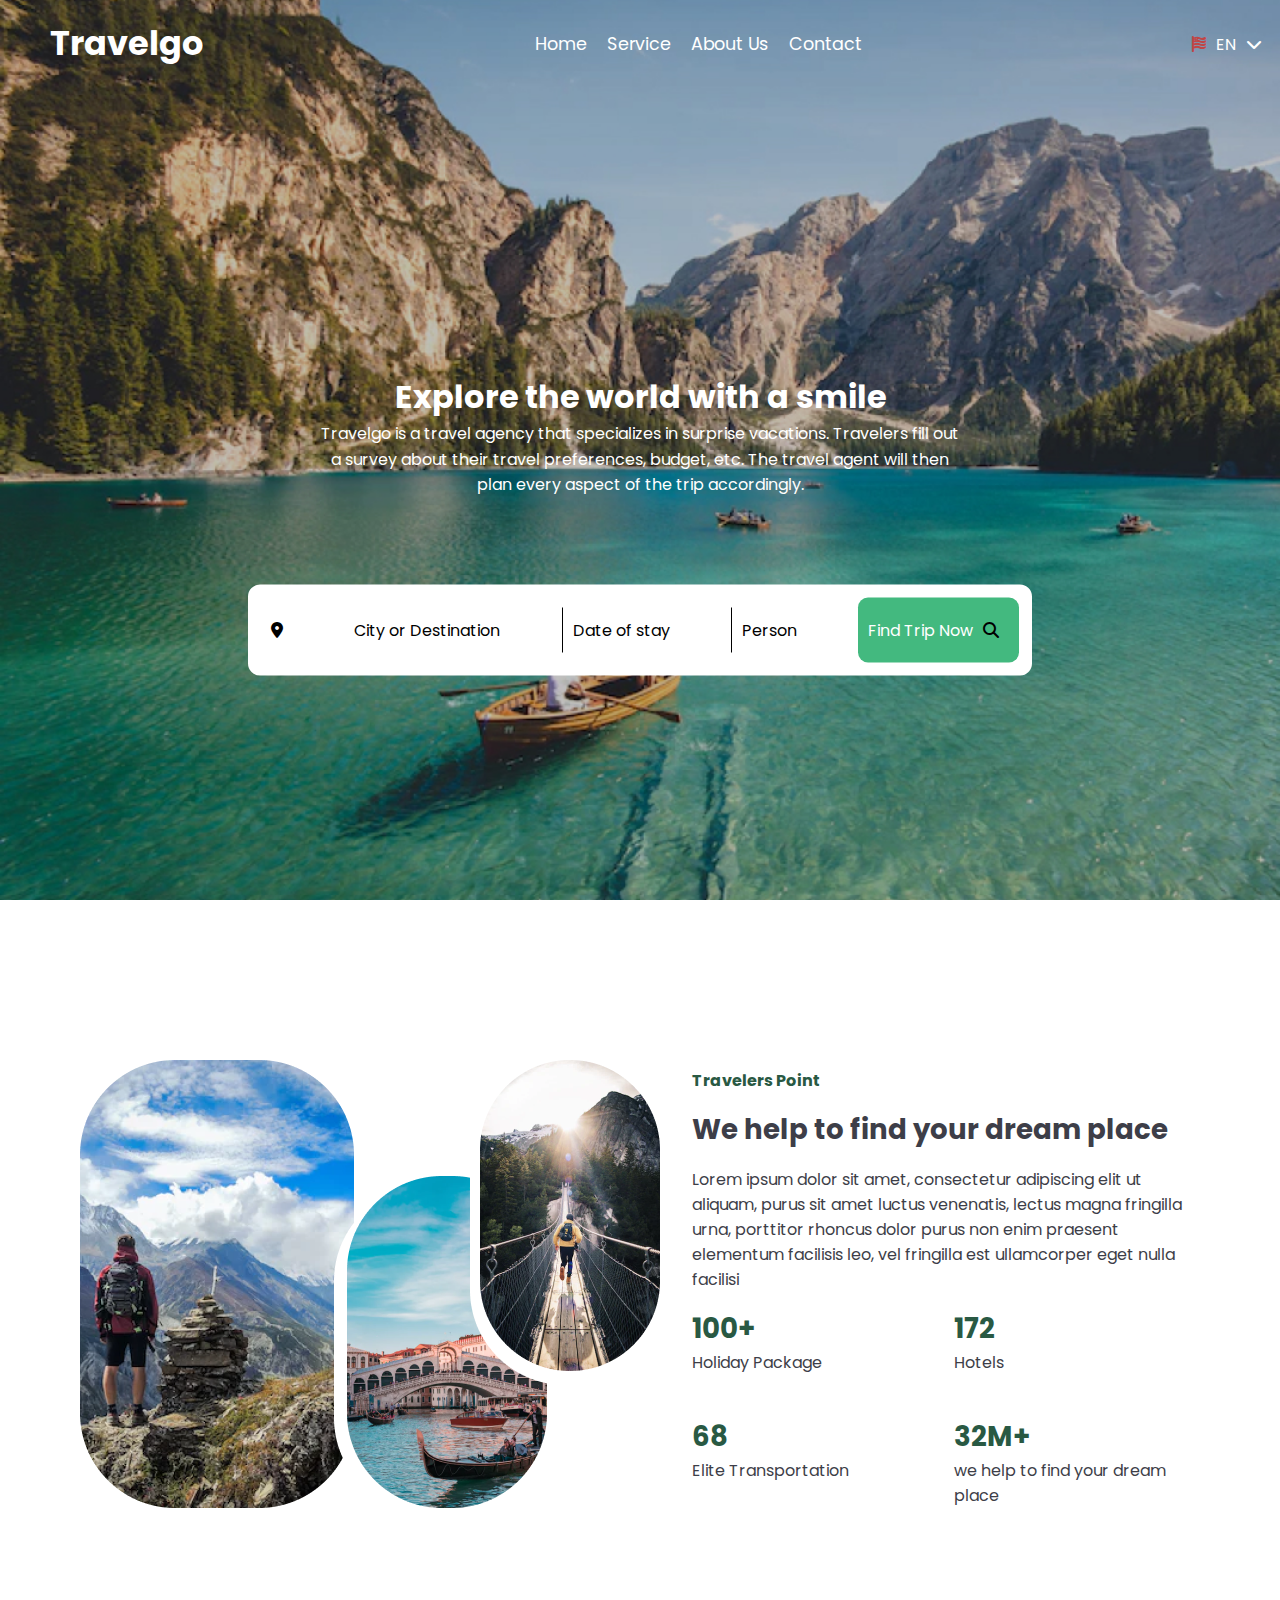
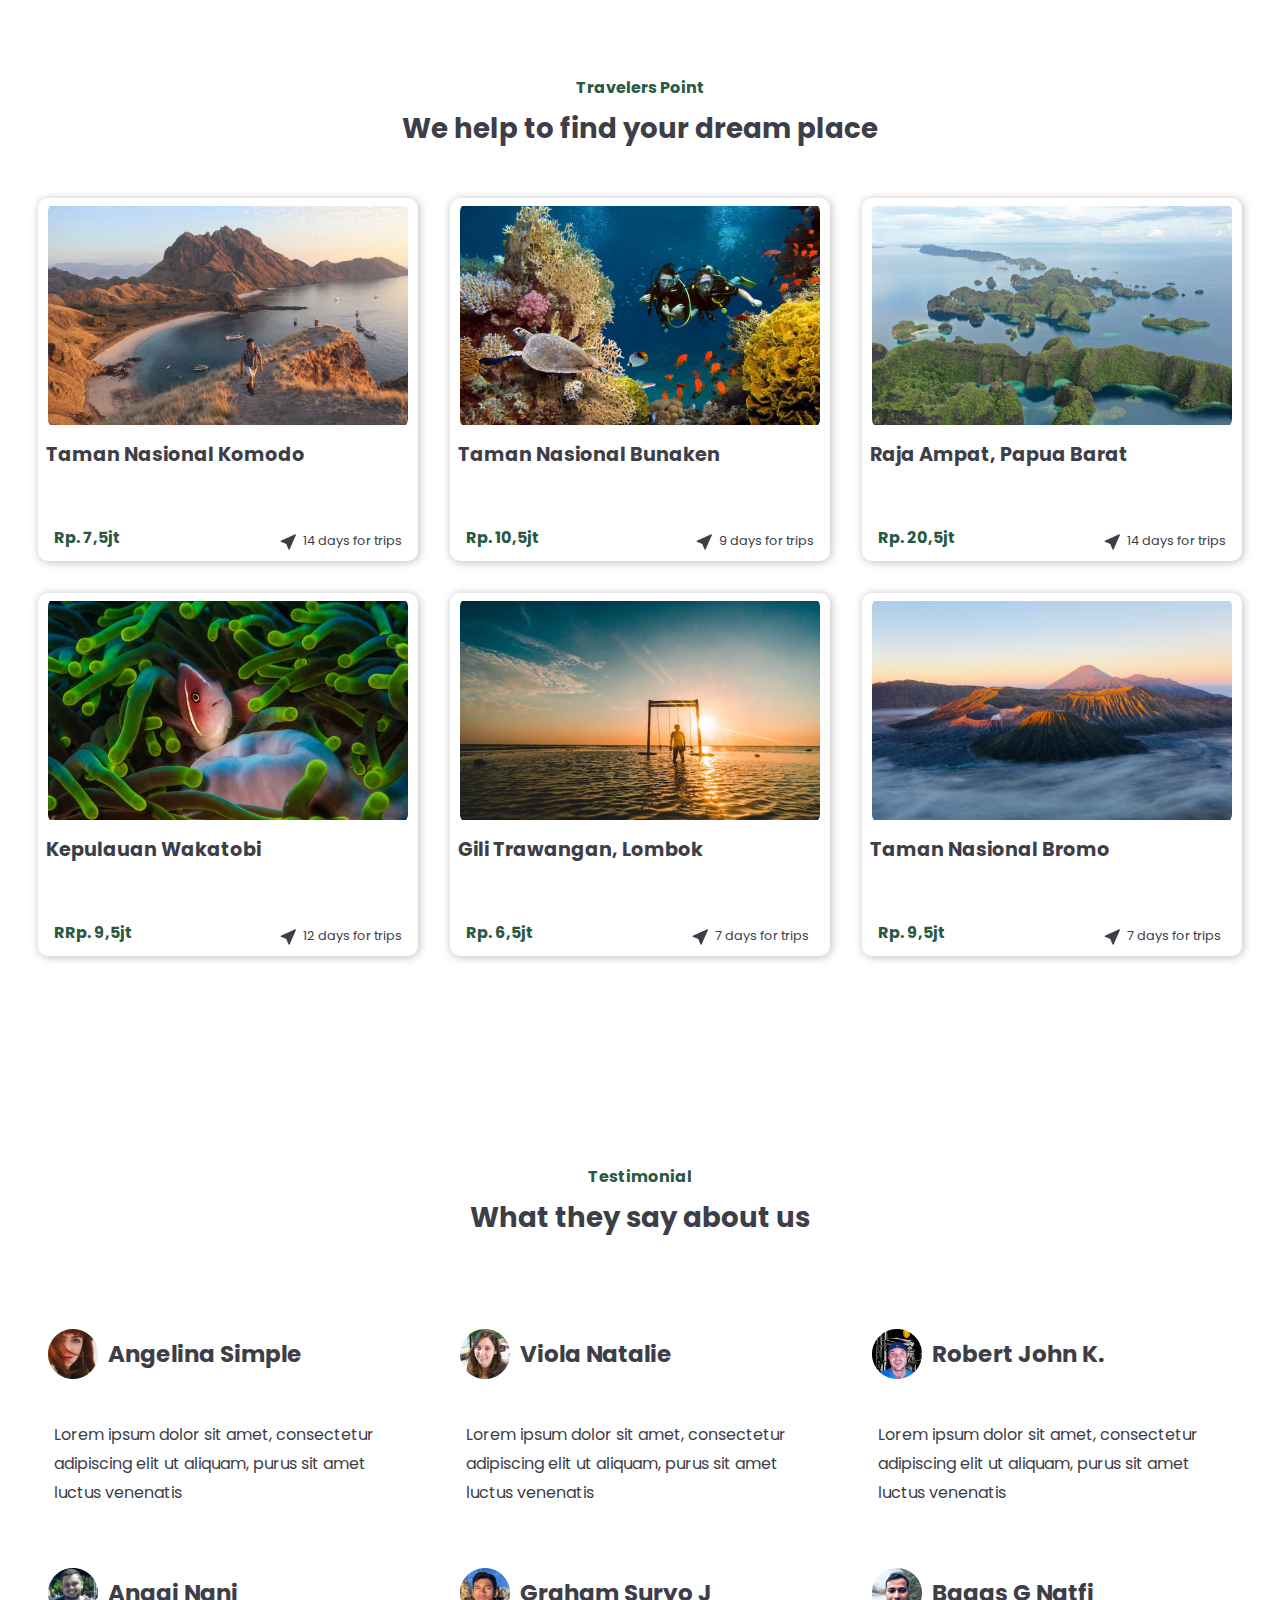
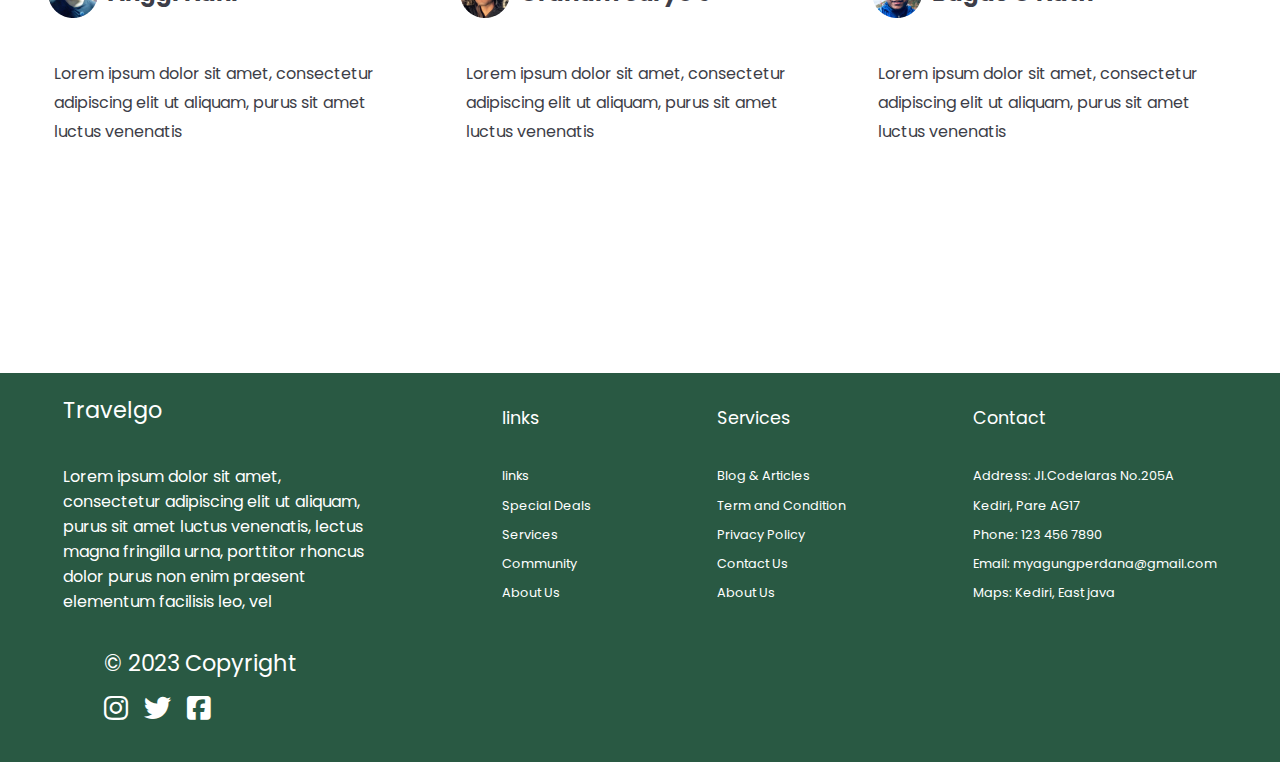
<file: index.html>
<!DOCTYPE html>
<html lang="en">
  <head>
    <meta charset="UTF-8" />
    <meta http-equiv="X-UA-Compatible" content="IE=edge" />
    <meta name="viewport" content="width=device-width, initial-scale=1.0" />
    <!-- Option 1: Include in HTML -->
    <link
      rel="stylesheet"
      href="https://cdn.jsdelivr.net/npm/bootstrap-icons@1.3.0/font/bootstrap-icons.css"
    />
    <link
      rel="stylesheet"
      href="https://cdnjs.cloudflare.com/ajax/libs/font-awesome/6.4.0/css/all.min.css"
    />
    <link
      rel="stylesheet"
      href="https://cdnjs.cloudflare.com/ajax/libs/animate.css/4.1.1/animate.min.css"
    />
    <link rel="stylesheet" href="style.css" />
    <title>main-page</title>
  </head>
  <body>
    <!-- Start Header  -->
    <header>
      <nav class="navbar">
        <a href="#" class="logo">Travelgo</a>
        <div class="nav-links">
          <i class="fa-solid fa-bars toggle-menu"></i>
          <ul>
            <li><a href="./index.html" class="active">Home</a></li>
            <li><a href="./services/service.html">Service</a></li>
            <li><a href="./aboutUs/about.html">About Us</a></li>
            <li><a href="./contactus/contactUs.html">Contact</a></li>
          </ul>
        </div>
        <div class="lang">
          <ul>
            <li style="color: rgb(193, 69, 69)">
              <i class="fa-solid fa-flag-usa"></i>
            </li>
            <li><p>EN</p></li>
            <li><i class="fa-sharp fa-solid fa-chevron-down"></i></li>
          </ul>
        </div>
      </nav>
    </header>
    <!-- End Header  -->

    <!-- hero section -->
    <div class="landing">
      <div class="Hero-content">
        <h1>Explore the world with a smile</h1>
        <p>
         Travelgo is a travel agency that specializes in surprise vacations. Travelers fill out a survey about their travel preferences, budget, etc. The travel agent will then plan every aspect of the trip accordingly.
         
        </p>
      </div>
      <div class="nav-search">
        <div><i class="fa-sharp fa-solid fa-location-dot"></i></div>
        <div>City or Destination</div>

        <div class="one">Date of stay</div>

        <div class="one">Person</div>
        <div class="btn">
          <a href="#">Find Trip Now</a>
          <div><i class="fa-solid fa-magnifying-glass"></i></div>
        </div>
      </div>
    </div>
    <!-- hero section -->
    <!--Travelers section -->
    <section class="Travelers-container">
      <div class="Travelers-img-wrapper">
        <img src="./assets/Group 34.png" alt="" />
      </div>
      <div class="Travelers-content-wrapper">
        <div class="Travelers-text-wrapper">
          <h3 class="section-title">Travelers Point</h3>
          <h1 class="section-sub-title">We help to find your dream place</h1>
          <p>
            Lorem ipsum dolor sit amet, consectetur adipiscing elit ut aliquam,
            purus sit amet luctus venenatis, lectus magna fringilla urna,
            porttitor rhoncus dolor purus non enim praesent elementum facilisis
            leo, vel fringilla est ullamcorper eget nulla facilisi
          </p>
        </div>
        <div class="Travelers-numbers-wrapper">
          <div class="Travelers-number">
            <h2 class="Travelers-number">100+</h2>
            <p class="Travelers-number-desc">Holiday Package</p>
          </div>
          <div class="Travelers-number">
            <h2 class="Travelers-number">172</h2>
            <p class="Travelers-number-desc">Hotels</p>
          </div>
          <div class="Travelers-number">
            <h2 class="Travelers-number">68</h2>
            <p class="Travelers-number-desc">Elite Transportation</p>
          </div>
          <div class="Travelers-number">
            <h2 class="Travelers-number">32M+</h2>
            <p class="Travelers-number-desc">
              we help to find your dream place
            </p>
          </div>
        </div>
      </div>
    </section>
    <!--End Travelers section -->

    <!--Discover  section-->

    <section class="discover-container">
      <div class="discover-text-wrapper">
        <h3 class="section-title animate__animated animate__fadeIn">
          Travelers Point
        </h3>
        <h1 class="section-sub-title animate__animated animate__fadeIn">
          We help to find your dream place
        </h1>
      </div>

      <div class="discover-cards-container animate__animated animate__fadeIn">
        <div class="discover-card">
          <img src="./assets/card-img1.png" alt="" />
          <h2 class="dicover-title-card">Taman Nasional Komodo</h2>

          <div class="discover-card-details">
            <h3 class="price">Rp. 7,5jt</h3>
            <div class="icon-days">
              <svg
                xmlns="http://www.w3.org/2000/svg"
                width="18"
                height="18"
                fill="currentColor"
                class="bi bi-cursor-fill"
                viewBox="0 0 16 16"
              >
                <path
                  d="M14.082 2.182a.5.5 0 0 1 .103.557L8.528 15.467a.5.5 0 0 1-.917-.007L5.57 10.694.803 8.652a.5.5 0 0 1-.006-.916l12.728-5.657a.5.5 0 0 1 .556.103z"
                />
              </svg>
              <p>14 days for trips</p>
            </div>
          </div>
        </div>
        <div class="discover-card">
          <img src="./assets/card-img2.png" alt="" />
          <h2 class="dicover-title-card">Taman Nasional Bunaken</h2>

          <div class="discover-card-details">
            <h3 class="price">Rp. 10,5jt</h3>
            <div class="icon-days">
              <svg
                xmlns="http://www.w3.org/2000/svg"
                width="18"
                height="18"
                fill="currentColor"
                class="bi bi-cursor-fill"
                viewBox="0 0 16 16"
              >
                <path
                  d="M14.082 2.182a.5.5 0 0 1 .103.557L8.528 15.467a.5.5 0 0 1-.917-.007L5.57 10.694.803 8.652a.5.5 0 0 1-.006-.916l12.728-5.657a.5.5 0 0 1 .556.103z"
                />
              </svg>
              <p>9 days for trips</p>
            </div>
          </div>
        </div>
        <div class="discover-card">
          <img src="./assets/card-img3.png" alt="" />
          <h2 class="dicover-title-card">Raja Ampat, Papua Barat</h2>

          <div class="discover-card-details">
            <h3 class="price">Rp. 20,5jt</h3>
            <div class="icon-days">
              <svg
                xmlns="http://www.w3.org/2000/svg"
                width="18"
                height="18"
                fill="currentColor"
                class="bi bi-cursor-fill"
                viewBox="0 0 16 16"
              >
                <path
                  d="M14.082 2.182a.5.5 0 0 1 .103.557L8.528 15.467a.5.5 0 0 1-.917-.007L5.57 10.694.803 8.652a.5.5 0 0 1-.006-.916l12.728-5.657a.5.5 0 0 1 .556.103z"
                />
              </svg>
              <p>14 days for trips</p>
            </div>
          </div>
        </div>
        <div class="discover-card">
          <img src="./assets/card-img4.png" alt="" />
          <h2 class="dicover-title-card">Kepulauan Wakatobi</h2>

          <div class="discover-card-details">
            <h3 class="price">RRp. 9,5jt</h3>
            <div class="icon-days">
              <svg
                xmlns="http://www.w3.org/2000/svg"
                width="18"
                height="18"
                fill="currentColor"
                class="bi bi-cursor-fill"
                viewBox="0 0 16 16"
              >
                <path
                  d="M14.082 2.182a.5.5 0 0 1 .103.557L8.528 15.467a.5.5 0 0 1-.917-.007L5.57 10.694.803 8.652a.5.5 0 0 1-.006-.916l12.728-5.657a.5.5 0 0 1 .556.103z"
                />
              </svg>
              <p>12 days for trips</p>
            </div>
          </div>
        </div>
        <div class="discover-card">
          <img src="./assets/card-img5.png" alt="" />
          <h2 class="dicover-title-card">Gili Trawangan, Lombok</h2>

          <div class="discover-card-details">
            <h3 class="price">Rp. 6,5jt</h3>
            <div class="icon-days">
              <svg
                xmlns="http://www.w3.org/2000/svg"
                width="18"
                height="18"
                fill="currentColor"
                class="bi bi-cursor-fill"
                viewBox="0 0 16 16"
              >
                <path
                  d="M14.082 2.182a.5.5 0 0 1 .103.557L8.528 15.467a.5.5 0 0 1-.917-.007L5.57 10.694.803 8.652a.5.5 0 0 1-.006-.916l12.728-5.657a.5.5 0 0 1 .556.103z"
                />
              </svg>
              <p>7 days for trips</p>
              <p></p>
            </div>
          </div>
        </div>
        <div class="discover-card">
          <img src="./assets/card-img6.png" alt="" />
          <h2 class="dicover-title-card">Taman Nasional Bromo</h2>

          <div class="discover-card-details">
            <h3 class="price">Rp. 9,5jt</h3>
            <div class="icon-days">
              <svg
                xmlns="http://www.w3.org/2000/svg"
                width="18"
                height="18"
                fill="currentColor"
                class="bi bi-cursor-fill"
                viewBox="0 0 16 16"
              >
                <path
                  d="M14.082 2.182a.5.5 0 0 1 .103.557L8.528 15.467a.5.5 0 0 1-.917-.007L5.57 10.694.803 8.652a.5.5 0 0 1-.006-.916l12.728-5.657a.5.5 0 0 1 .556.103z"
                />
              </svg>
              <p>7 days for trips</p>
              <p></p>
            </div>
          </div>
        </div>
      </div>
    </section>

    <!--Discover  section-->

    <!--testimonial section-->

    <section class="testimonial-container">
      <div class="testimonial-text-wrapper">
        <h3 class="section-title">Testimonial</h3>
        <h1 class="section-sub-title">What they say about us</h1>
      </div>
      <div class="testimonial-cards-container">
        <div class="testimonial-card">
          <div class="testimonial-img-name">
            <img src="./assets/card2-img1.png" alt="" />
            <h1>Angelina Simple</h1>
          </div>
          <p>
            Lorem ipsum dolor sit amet, consectetur adipiscing elit ut aliquam,
            purus sit amet luctus venenatis
          </p>
        </div>

        <div class="testimonial-card testimonial-card2">
          <div class="testimonial-img-name">
            <img src="./assets/card2-img2.png" alt="" />
            <h1>Viola Natalie</h1>
          </div>
          <p>
            Lorem ipsum dolor sit amet, consectetur adipiscing elit ut aliquam,
            purus sit amet luctus venenatis
          </p>
        </div>

        <div class="testimonial-card">
          <div class="testimonial-img-name">
            <img src="./assets/card2-img3.png" alt="" />
            <h1>Robert John K.</h1>
          </div>
          <p>
            Lorem ipsum dolor sit amet, consectetur adipiscing elit ut aliquam,
            purus sit amet luctus venenatis
          </p>
        </div>
        <div class="testimonial-card">
          <div class="testimonial-img-name">
            <img src="./assets/card2-img4.png" alt="" />
            <h1>Anggi Nani</h1>
          </div>
          <p>
            Lorem ipsum dolor sit amet, consectetur adipiscing elit ut aliquam,
            purus sit amet luctus venenatis
          </p>
        </div>
        <div class="testimonial-card">
          <div class="testimonial-img-name">
            <img src="./assets/card2-img5.png" alt="" />
            <h1>Graham Suryo J</h1>
          </div>
          <p>
            Lorem ipsum dolor sit amet, consectetur adipiscing elit ut aliquam,
            purus sit amet luctus venenatis
          </p>
        </div>
        <div class="testimonial-card">
          <div class="testimonial-img-name">
            <img src="./assets/card2-img6.png" alt="" />
            <h1>Bagas G Natfi</h1>
          </div>
          <p>
            Lorem ipsum dolor sit amet, consectetur adipiscing elit ut aliquam,
            purus sit amet luctus venenatis
          </p>
        </div>
      </div>
    </section>

    <!--testimonial section-->

    <!--start footer-->

    <footer>
      <div class="foot-content">
        <div class="title-content">
          <div><h2 id="footer-logo">Travelgo</h2></div>
          <div>
            <p class="text">
              Lorem ipsum dolor sit amet, consectetur adipiscing elit ut
              aliquam, purus sit amet luctus venenatis, lectus magna fringilla
              urna, porttitor rhoncus dolor purus non enim praesent elementum
              facilisis leo, vel
            </p>
          </div>
        </div>
        <div class="title-content">
          <div><h2>links</h2></div>
          <ul>
            <li>links</li>
            <li>Special Deals</li>
            <li>Services</li>
            <li>Community</li>
            <li>About Us</li>
          </ul>
        </div>
        <div class="title-content">
          <div><h2>Services</h2></div>
          <ul>
            <li>Blog & Articles</li>
            <li>Term and Condition</li>
            <li>Privacy Policy</li>
            <li>Contact Us</li>
            <li>About Us</li>
          </ul>
        </div>
        <div class="title-content">
          <div><h2>Contact</h2></div>
          <ul>
            <li>Address: Jl.Codelaras No.205A</li>
            <li>Kediri, Pare AG17</li>
            <li>Phone: 123 456 7890</li>
            <li>Email: myagungperdana@gmail.com</li>
            <li>Maps: Kediri, East java</li>
          </ul>
        </div>
      </div>
      <div class="end-foot">
        <h2>© 2023 Copyright</h2>
        <div class="social-icons">
          <a href="#"><i class="fa-brands fa-instagram"></i></a>
          <a href="#"><i class="fa-brands fa-twitter"></i></a>
          <a href="#"><i class="fa-brands fa-square-facebook"></i></a>
        </div>
      </div>
    </footer>

    <!--end footer-->
  </body>
</html>
</file>
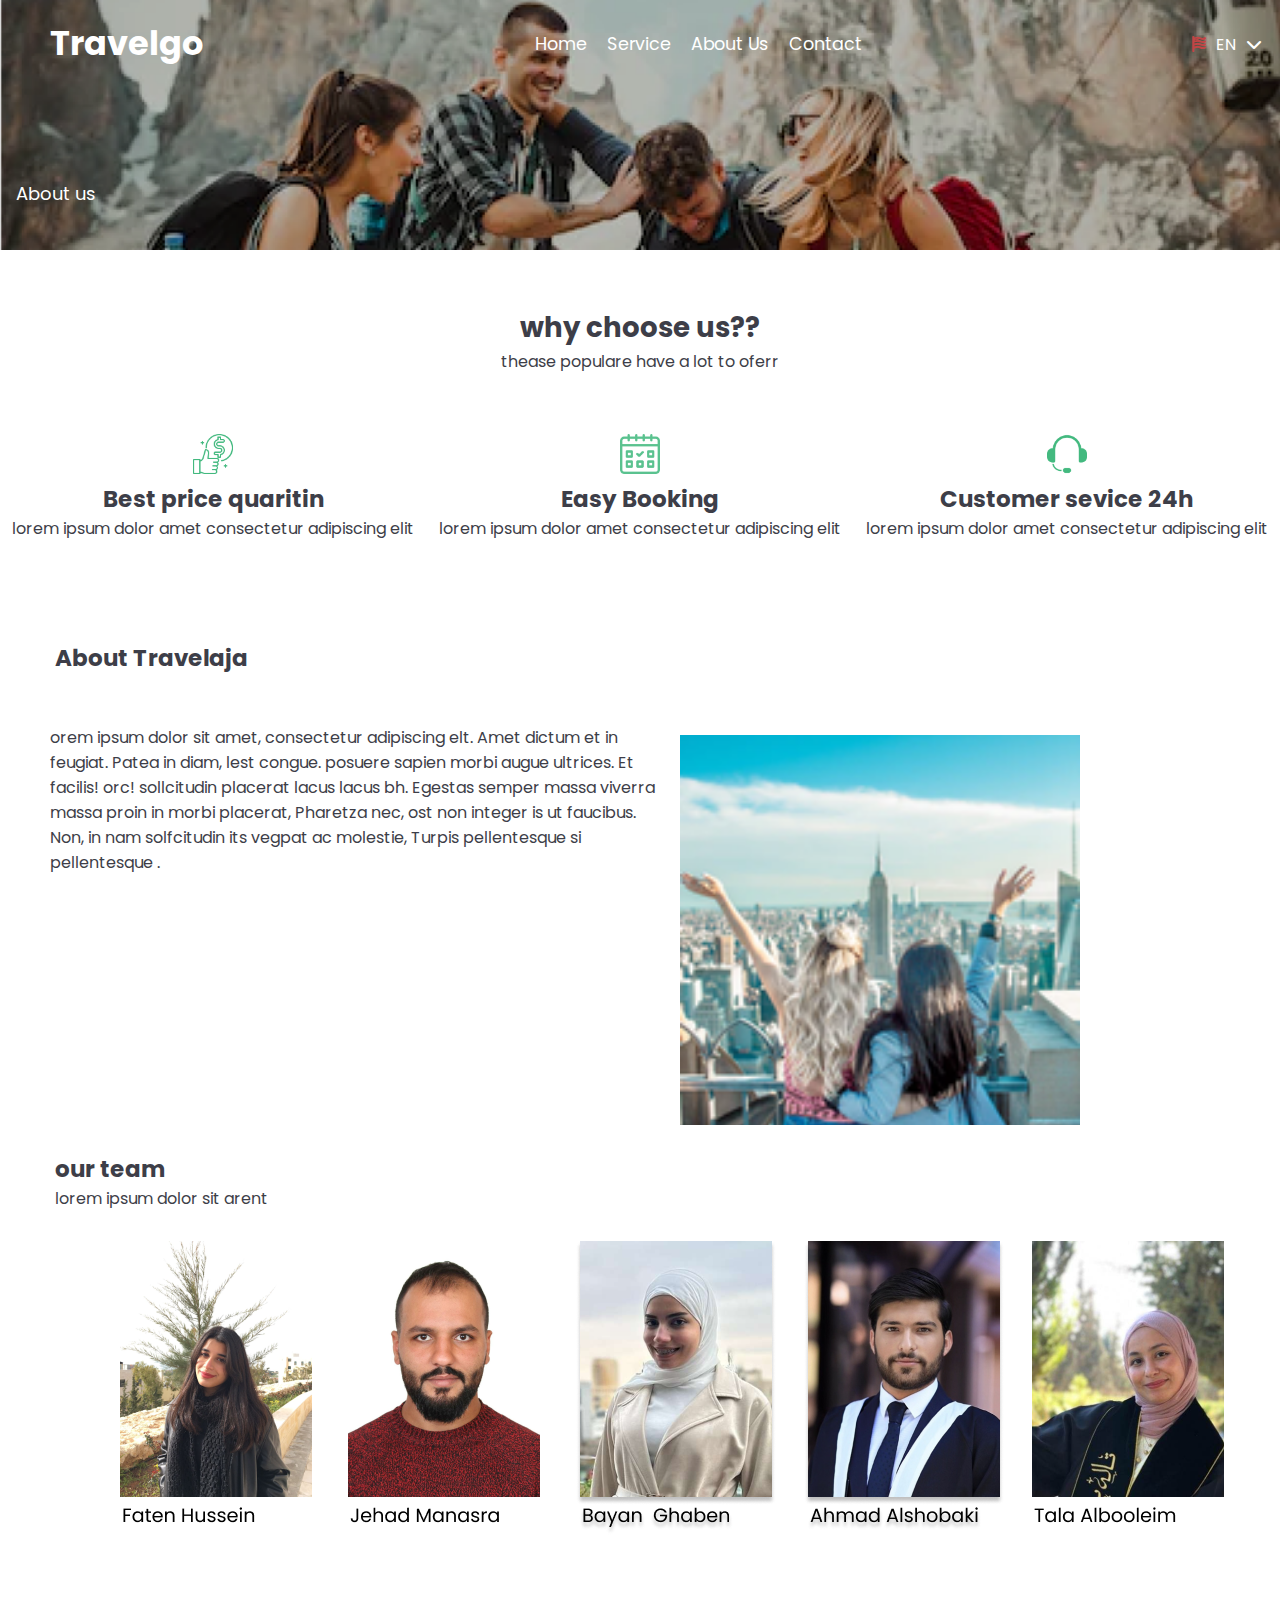
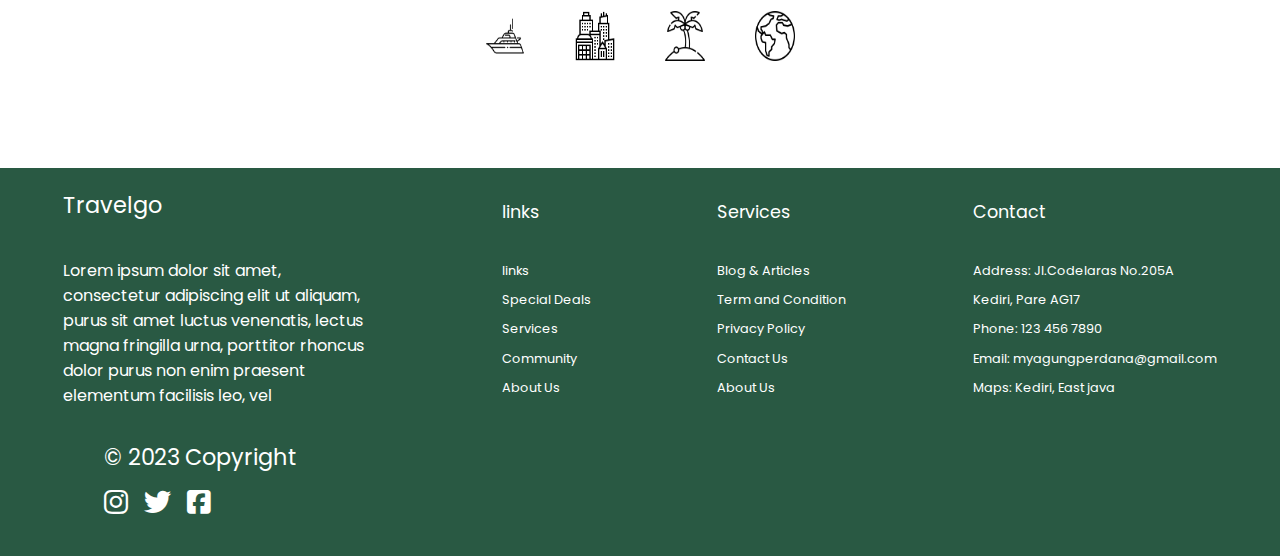
<file: aboutUs/about.html>
<!DOCTYPE html>
<html lang="en">
  <head>
    <meta charset="UTF-8" />
    <meta http-equiv="X-UA-Compatible" content="IE=edge" />
    <meta name="viewport" content="width=device-width, initial-scale=1.0" />
    <link
      rel="stylesheet"
      href="https://cdnjs.cloudflare.com/ajax/libs/font-awesome/6.4.0/css/all.min.css"
    />
    <title>Document</title>
    <link rel="stylesheet" href="aboutus.css" />
  </head>
  <body>
    <!-- Start Header  -->
    <header>
      <nav class="navbar">
        <a href="#" class="logo">Travelgo</a>
        <div class="nav-links">
          <i class="fa-solid fa-bars toggle-menu"></i>
          <ul>
            <li><a href="../index.html" class="active">Home</a></li>
            <li><a href="../services/service.html">Service</a></li>
            <li><a href="./about.html">About Us</a></li>
            <li><a href="../contactus/contactUs.html">Contact</a></li>
          </ul>
        </div>
        <div class="lang">
          <ul>
            <li style="color: rgb(193, 69, 69)">
              <i class="fa-solid fa-flag-usa"></i>
            </li>
            <li><p>EN</p></li>
            <li><i class="fa-sharp fa-solid fa-chevron-down"></i></li>
          </ul>
        </div>
      </nav>
    </header>
    <!-- End Header  -->
    <section>
      <div class="image-about">
        <img
          src="340672780_239807415192879_5009100650234384195_n.png"
          alt="Cinque Terre"
          style="width: 100%"
        />
        <div class="img-topleft">About us</div>
      </div>
    </section>

    <section class="about-us">
      <h1>why choose us??</h1>
      <p>thease populare have a lot to oferr</p>
    </section>
    <section class="about-us-nfo">
      <div class="about-us1">
        <div class="img-about"><img src="best-price (2).png" /></div>
        <h1>Best price quaritin</h1>
        <p>lorem ipsum dolor amet consectetur adipiscing elit</p>
      </div>
      <div class="about-us1">
        <div class="img-about"><img src="booking.png" /></div>
        <h1>Easy Booking</h1>
        <p>lorem ipsum dolor amet consectetur adipiscing elit</p>
      </div>
      <div class="about-us1">
        <div class="img-about"><img src="support.png" /></div>
        <h1>Customer sevice 24h</h1>
        <p>lorem ipsum dolor amet consectetur adipiscing elit</p>
      </div>
    </section>
    <section class="about-team-us">
      <h1>About Travelaja</h1>
    </section>
    <section class="about-travel">
      <div class="about-tavel-p">
        <p>
          orem ipsum dolor sit amet, consectetur adipiscing elt. Amet dictum et
          in feugiat. Patea in diam, lest congue. posuere sapien morbi augue
          ultrices. Et facilis! orc! sollcitudin placerat lacus lacus bh.
          Egestas semper massa viverra massa proin in morbi placerat, Pharetza
          nec, ost non integer is ut faucibus. Non, in nam solfcitudin its
          vegpat ac molestie, Turpis pellentesque si pellentesque .
        </p>
      </div>
      <div class="about-travel-img">
        <div class="travel-img">
          <img src="340580672_1260162197960219_8947104583348849450_n.png" />
        </div>
      </div>
    </section>
    <section class="about-team-us">
      <h1>our team</h1>
      <p>lorem ipsum dolor sit arent</p>
    </section>
    <section class="about-team">
      <div class="about-team1">
        <div class="img-about-team">
          <img
            src="../aboutUs/Group 126.png"
          />
        </div>

        <div class="img-about-team">
          <img
            src="../aboutUs/Group 131.png"
          />
        </div>

        <div class="img-about-team">
          <img
            src="../aboutUs/Group 133.png"
          />
        </div>

        <div class="img-about-team">
          <img
            src="../aboutUs/Group 128.png"
          />
        </div>

        <div class="img-about-team">
          <img
            src="../aboutUs/Group 132.png"
          />
        </div>
      </div>
    </section>

    <section class="about-endtravel">
      <div class="about-endtravel1">
        <div class="end-travel"><img src="yacht.png" /></div>

        <div class="end-travel"><img src="buildings.png" /></div>

        <div class="end-travel"><img src="island.png" /></div>

        <div class="end-travel"><img src="worldwide.png" /></div>
      </div>
    </section>
    <!--start footer-->

    <footer>
      <div class="foot-content">
        <div class="title-content">
          <div><h2 id="footer-logo">Travelgo</h2></div>
          <div>
            <p class="text">
              Lorem ipsum dolor sit amet, consectetur adipiscing elit ut
              aliquam, purus sit amet luctus venenatis, lectus magna fringilla
              urna, porttitor rhoncus dolor purus non enim praesent elementum
              facilisis leo, vel
            </p>
          </div>
        </div>
        <div class="title-content">
          <div><h2>links</h2></div>
          <ul>
            <li>links</li>
            <li>Special Deals</li>
            <li>Services</li>
            <li>Community</li>
            <li>About Us</li>
          </ul>
        </div>
        <div class="title-content">
          <div><h2>Services</h2></div>
          <ul>
            <li>Blog & Articles</li>
            <li>Term and Condition</li>
            <li>Privacy Policy</li>
            <li>Contact Us</li>
            <li>About Us</li>
          </ul>
        </div>
        <div class="title-content">
          <div><h2>Contact</h2></div>
          <ul>
            <li>Address: Jl.Codelaras No.205A</li>
            <li>Kediri, Pare AG17</li>
            <li>Phone: 123 456 7890</li>
            <li>Email: myagungperdana@gmail.com</li>
            <li>Maps: Kediri, East java</li>
          </ul>
        </div>
      </div>
      <div class="end-foot">
        <h2>© 2023 Copyright</h2>
        <div class="social-icons">
          <a href="#"><i class="fa-brands fa-instagram"></i></a>
          <a href="#"><i class="fa-brands fa-twitter"></i></a>
          <a href="#"><i class="fa-brands fa-square-facebook"></i></a>
        </div>
      </div>
    </footer>

    <!--end footer-->
  </body>
</html>
</file>
<file: style.css>
@import url("https://fonts.googleapis.com/css2?family=Poppins:ital,wght@0,100;0,200;0,300;0,400;0,500;0,600;0,700;0,800;1,400&display=swap");

* {
  margin: 0px;
  padding: 0px;
  box-sizing: border-box;
  text-decoration: none;
  list-style: none;
}
:root {
  --light-green: #43b97f;
  --dark-green: #295943;
  --dark-gray: #3d3e48;
  --white: #ffff;
  --black: #000;
  --font: "Poppins", sans-serif;
}

body {
  overflow-x: hidden;
  font-family: var(--font);
}
/*start header*/
header {
  width: 100%;
  position: absolute;
  left: 0;
  z-index: 2;
}
.navbar {
  position: relative;
  padding-left: 50px;
  padding-top: 19px;
  display: flex;
  width: 100%;
  justify-content: space-between;
  align-items: center;
}
.navbar a {
  color: var(--white);
  font-size: 1.1rem;
}
.navbar a:active{
  color: var(--light-green);
}
.navbar .logo {
  font-size: 2.1rem;
  font-weight: bold;
}
.nav-links ul {
  display: flex;
  gap: 20px;
}

.nav-links .toggle-menu {
  color: white;
  font-size: 22px;
}

@media (min-width: 768px) {
  .nav-links .toggle-menu {
    display: none;
  }
}

@media (max-width: 768px) {
  header {
    width: 100vw;
  }
  .nav-links ul {
    display: none;
  }

  .nav-links .toggle-menu:hover + ul {
    display: flex;
    flex-direction: column;
    position: absolute;
    top: 100%;
    left: 0;
    width: 100%;
    background-color: rgb(0 0 0 / 50%);
  }

  .nav-links ul li a {
    padding: 10px !important;
  }
}

.lang ul {
  display: flex;
  gap: 10px;
  padding-right: 1.1rem;
}
.lang ul li {
  color: var(--white);
}

/* End Header */

/*hero section start*/
.landing {
  background-image: url(./assets/Background.jpg);
  background-size: cover;
  min-height: 100vh;
  position: relative;
}

.Hero-content {
  position: absolute;
  top: 50%;
  left: 50%;
  transform: translate(-50%, -50%);
}
.Hero-content h1 {
  font-weight: bold;
  color: var(--white);
  text-align: center;
}
.Hero-content p {
  color: var(--white);
  text-align: center;
  line-height: 1.6;
  margin-bottom: 30px;
}

.nav-search {
  width: 49rem;
  border: var(--white) solid;
  border-radius: 12px;
  background-color: var(--white);
  display: flex;
  justify-content: space-between;
  align-items: center;
  gap: 10px;
  padding: 10px;
  position: absolute;
  top: 70%;
  left: 50%;
  transform: translate(-50%, -50%);
}

.nav-search div {
  padding: 10px;
  color: var(--third-color);
}

.nav-search .one {
  border-left: solid 1px var(--black);
}

.btn {
  display: flex;
  max-width: 12rem;
  background-color: var(--light-green);
  border-radius: 10px;
  color: var(--white);
  justify-content: space-around;
  align-items: center;
  text-align: center;
}
.btn a {
  color: var(--white);
}

@media (max-width: 768px) {
  .Hero-content {
    max-width: 50%;
    top: 30%;
    font-size: 10px;
  }
  .Hero-content p {
    margin-bottom: 0px;
  }

  .nav-search {
    width: 50%;
    flex-direction: column;
    text-align: center;
  }
}
@media (max-width: 768px) {
  .nav-search .one {
    border-left: none !important;
  }
}
/*hero section end*/

/*Travelers styles*/
.Travelers-container {
  width: 100%;
  height: 100%;
  display: flex;
  justify-content: center;
  align-items: center;
  margin: 5rem 0rem;
  gap: 2rem;
  padding: 5rem;
}
.Travelers-img-wrapper {
  animation: fadeInLeft; /* referring directly to the animation's @keyframe declaration */
  animation-duration: 2s; /* don't forget to set a duration! */
}
.Travelers-img-wrapper img {
  width: 580px;
  height: 448px;
}
.Travelers-content-wrapper {
  display: flex;
  flex-direction: column;
  gap: 1rem;
  animation: fadeInRight; /* referring directly to the animation's @keyframe declaration */
  animation-duration: 2s; /* don't forget to set a duration! */
}
.Travelers-text-wrapper {
  width: 500px;
  display: flex;
  flex-direction: column;
  flex-wrap: wrap;
  gap: 1rem;
}
.Travelers-text-wrapper .section-title {
  color: var(--dark-green);
  font-family: var(--font);
  font-size: 1rem;
  font-weight: bold;
}

.Travelers-text-wrapper .section-sub-title {
  color: var(--dark-gray);
  font-family: var(--font);
  font-size: 1.728rem;
  font-weight: bold;
}

.Travelers-text-wrapper p {
  color: var(--dark-gray);
  font-family: var(--font);
  font-size: 1rem;
}

.Travelers-numbers-wrapper {
  display: grid;
  grid-template-columns: repeat(2, 1fr);
  grid-template-rows: repeat(2, 1fr);
  gap: 1rem;
}
.Travelers-number {
  display: flex;
  flex-direction: column;
  gap: 1;
}
.Travelers-number h2 {
  font-size: 1.728rem;
  color: var(--dark-green);
  font-family: var(--font);
}
.Travelers-number p {
  font-size: 1rem;
  font-family: var(--font);
  color: var(--dark-gray);
}

@media screen and (max-width: 768px) {
  .Travelers-container {
    flex-direction: column;
    text-align: center;
  }

  .Travelers-text-wrapper .section-sub-title {
    font-size: 0.8rem;
  }
  .Travelers-img-wrapper img {
    width: 80vw;
    height: 45vh;
  }
  .Travelers-text-wrapper {
    width: 35vh;
  }
  .Travelers-content-wrapper {
    align-items: center;
    gap: 2rem;
  }
  .Travelers-numbers-wrapper {
    text-align: center;
    gap: 0.5rem;
  }
  .Travelers-number h2 {
    font-size: 1.2rem;
  }
  .Travelers-number p {
    font-size: 0.7rem;
  }
}
@media only screen and (min-width: 768px) and (max-width: 1024px) {
  .Travelers-container {
    flex-direction: column;
    text-align: center;
  }
}

/*end of Travelers*/

/*discover section*/
.discover-container {
  width: 100%;
  height: 100%;
  display: flex;
  justify-content: center;
  align-items: center;
  flex-direction: column;
  text-align: center;
  margin: 5rem 0rem;
}
.discover-text-wrapper {
  display: flex;
  flex-direction: column;
  gap: 0.5rem;
}
.discover-text-wrapper .section-title {
  color: var(--dark-green);
  font-family: var(--font);
  font-size: 1rem;
  font-weight: bold;
  animation: fadeIn; /* referring directly to the animation's @keyframe declaration */
  animation-duration: 5s; /* don't forget to set a duration! */
}

.discover-text-wrapper .section-sub-title {
  color: var(--dark-gray);
  font-family: var(--font);
  font-size: 1.728rem;
  font-weight: bold;
  animation: fadeIn; /* referring directly to the animation's @keyframe declaration */
  animation-duration: 5s; /* don't forget to set a duration! */
}

.discover-cards-container {
  display: grid;
  grid-template-columns: repeat(3, 1fr);
  grid-template-rows: repeat(2, 1fr);
  padding: 3rem;
  gap: 2rem;
  animation: fadeIn; /* referring directly to the animation's @keyframe declaration */
  animation-duration: 5s; /* don't forget to set a duration! */
}

.discover-card {
  height: 363px;
  width: 380px;

  box-shadow: 1px 1px 10px rgb(190, 186, 186);
  border-radius: 10px;
  background-color: var(--white);
  cursor: pointer;
}
.discover-card:hover {
  animation: pulse; /* referring directly to the animation's @keyframe declaration */
  animation-duration: 2s; /* don't forget to set a duration! */
}
.discover-card img {
  width: 360px;
  height: 227px;
  padding-top: 0.5rem;
  object-fit: cover;
}

.dicover-title-card {
  font-size: 1.2rem;
  color: var(--dark-gray);
  text-align: left;
  padding: 0.5rem;
  font-family: var(--font);
  margin-bottom: 2rem;
}
.discover-card-details {
  display: flex;
  justify-content: space-between;
  align-items: flex-end;
  padding: 1rem;
}
.icon-days {
  display: flex;
  gap: 0.3rem;
}
.icon-days p {
  font-size: 0.8rem;
  font-family: var(--font);
  color: var(--dark-gray);
}
.icon-days svg {
  color: var(--dark-gray);
}
.price {
  font-size: 1rem;
  color: var(--dark-green);
  font-family: var(--font);
}
@media screen and (max-width: 768px) {
  .discover-text-wrapper .section-sub-title {
    font-size: 0.8rem;
  }
  .discover-cards-container {
    grid-template-columns: repeat(1, 1fr);
  }
  .discover-card {
    height: 60vh;
    width: 80vw;
  }

  .discover-card img {
    width: 75vw;
    height: 40vh;
  }
  .dicover-title-card {
    font-size: 0.9rem;
  }
  .icon-days p {
    font-size: 0.7rem;
  }
  .price {
    font-size: 0.7rem;
  }
}
@media only screen and (min-width: 768px) and (max-width: 1024px) {
  .discover-cards-container {
    grid-template-columns: repeat(2, 1fr);
  }
  .discover-card {
    height: 363px;
    width: 320px;
  }

  .discover-card img {
    width: 300px;
    height: 227px;
  }
}

/* end of discover section*/

/*testimonial-sectuon*/
.testimonial-container {
  max-width: 100%;
  max-height: 100%;
  display: flex;
  justify-content: center;
  align-items: center;
  text-align: center;
  margin: 5rem 0rem;
  gap: 2rem;
  padding: 5rem;
  flex-direction: column;
}
.testimonial-text-wrapper {
  display: flex;
  flex-direction: column;
  gap: 0.5rem;
}
.testimonial-text-wrapper .section-title {
  color: var(--dark-green);
  font-family: var(--font);
  font-size: 1rem;
  font-weight: bold;
}

.testimonial-text-wrapper .section-sub-title {
  color: var(--dark-gray);
  font-family: var(--font);
  font-size: 1.728rem;
  font-weight: bold;
}
.testimonial-cards-container {
  display: grid;
  grid-template-columns: repeat(3, 1fr);
  grid-template-rows: repeat(2, 1fr);
  padding: 3rem;
  gap: 2rem;
}

.testimonial-card {
  width: 380px;
  height: 207px;
  background-color: var(--white);
  display: flex;
  gap: 1rem;
  flex-direction: column;
  cursor: pointer;
}

.testimonial-card:hover {
  background-color: var(--light-green);
}

.testimonial-img-name {
  display: flex;
}
.testimonial-img-name h1 {
  display: flex;
  align-items: center;

  font-size: 1.44rem;
  font-family: var(--font);
  color: var(--dark-gray);
}

.testimonial-card p {
  width: 359px;
  text-align: left;
  padding: 1rem;
  font-size: 1rem;
  line-height: 1.8rem;
  color: var(--dark-gray);
  font-family: var(--font);
}

@media screen and (max-width: 768px) {
  .testimonial-text-wrapper .section-sub-title {
    font-size: 0.8rem;
  }
  .testimonial-cards-container {
    grid-template-columns: repeat(1, 1fr);
  }
  .testimonial-card {
    width: 80vw;
    height: 25vh;
  }

  .testimonial-card p {
    width: 80vw;
  }
  .testimonial-img-name h1 {
    font-size: 1rem;
  }
  .testimonial-card p {
    font-size: 0.8rem;
  }
}

@media only screen and (min-width: 768px) and (max-width: 1024px) {
  .testimonial-cards-container {
    grid-template-columns: repeat(1, 1fr);
  }
}

/*testimonial-sectuon*/

/*footer*/

footer {
  background-color: var(--dark-green);
  padding-bottom: 2rem;
}
.foot-content {
  color: var(--white);
  display: flex;
  justify-content: space-between;
  justify-content: space-around;
  align-items: center;
}
#footer-logo {
  font-size: 1.4rem;
  font-weight: normal;
}
.title-content {
  display: flex;
  justify-content: space-between;
  justify-content: space-around;
  flex-direction: column;
  gap: 2.3rem;
  padding-top: 20px;
}

.text {
  font-size: 1rem;
  max-width: 19.5rem;
}
.title-content h2 {
  font-size: 1.1rem;
  font-weight: normal;
}
.title-content ul {
  display: flex;
  flex-direction: column;
  gap: 0.7rem;
  font-size: 0.8rem;
}
.social-icons {
  display: flex;
  gap: 1rem;
  margin-top: 0.5rem;
}
.social-icons a {
  font-size: 1.7rem;
  color: var(--white);
}

.end-foot {
  color: var(--white);
  margin-top: 2rem;
  margin-left: 6.5rem;
}
.end-foot h2 {
  font-size: 1.4rem;
  font-weight: normal;
}

@media (max-width: 768px) {
  .foot-content {
    flex-direction: column;
    justify-content: center;
    align-items: center;
    text-align: center;
  }
}
/*end footer */
</file>
<file: aboutUs/aboutus.css>
@import url("https://fonts.googleapis.com/css2?family=Poppins:wght@400;700&display=swap%22");

:root {
  --light-green: #43b97f;
  --dark-green: #295943;
  --dark-gray: #3d3e48;
  --white: #ffff;
  --black: #000;
  --font: "Poppins", sans-serif;
}
* {
  padding: 0px;
  margin: 0px;
  box-sizing: border-box;
  text-decoration: none;
  list-style: none;
}
body {
  overflow-x: hidden;
  font-family: var(--font);
}

header {
  width: 100%;
  position: absolute;
  left: 0;
  z-index: 2;
}
.navbar {
  position: relative;
  padding-left: 50px;
  padding-top: 19px;
  display: flex;
  width: 100%;
  justify-content: space-between;
  align-items: center;
}
.navbar a {
  color: var(--white);
  font-size: 1.1rem;
}
.navbar a:active{
  color: var(--light-green);
}
.navbar .logo {
  font-size: 2.1rem;
  font-weight: bold;
}
.nav-links ul {
  display: flex;
  gap: 20px;
}

.nav-links .toggle-menu {
  color: white;
  font-size: 22px;
}

@media (min-width: 768px) {
  .nav-links .toggle-menu {
    display: none;
  }
}

@media (max-width: 768px) {
  header {
    width: 100vw;
  }
  .nav-links ul {
    display: none;
  }

  .nav-links .toggle-menu:hover + ul {
    display: flex;
    flex-direction: column;
    position: absolute;
    top: 100%;
    left: 0;
    width: 100%;
    background-color: rgb(0 0 0 / 50%);
  }

  .nav-links ul li a {
    padding: 10px !important;
  }
}

.lang ul {
  display: flex;
  gap: 10px;
  padding-right: 1.1rem;
}
.lang ul li {
  color: var(--white);
}

/* End Header */
.image-about {
  position: relative;
}

div.image-about img {
  width: 100vw;

  height: auto;
}
.img-topleft {
  position: absolute;
  bottom: 50px;
  left: 16px;
  font-size: 18px;
  color: white;
}

.about-us {
  text-align: center;

  font-family: var(--font);
  margin-top: 50px;
  width: 100vw;
  height: auto;
}
.about-us h1{
  font-size:1.728rem;
  color: var(--dark-gray);
}
.about-us p{
  font-size: 1rem;
  color: var(--dark-gray);
}
.about-us-nfo {
  display: flex;
  justify-content: center;

  margin-top: 50px;
  font-family: var(--font);
  font-size: 0.5rem;
  align-items: center;

  margin-bottom: 100px;
}
.about-us1 {
  width: 100vw;
  height: auto;
  text-align: center;
  font-family: var(--font);
  font-size: 1.2rem;
}
.about-us1 h1{
  font-size: 1.44rem;
  color: var(--dark-gray);
}
.about-us1 p{
  font-size: 1rem;
  color: var(--dark-gray);
}
div.img-about img {

    width: 40px;
    height: 50px;
  padding-top: 10px;
}
.about-team-us h1{
  font-size: 1.44rem;
  color: var(--dark-gray);
  margin-left: 35px;
}
.about-team-us p{
  font-size: 1rem;
  color: var(--dark-gray);
  margin-left: 35px;
}
.about-tavel-p p{
  
  font-size: 1rem;
  color: var(--dark-gray);
}
.about-travel {
  display: flex;
  margin-top: 50px;


  width: 100vw;
  height: auto;
}
.about-tavel-p {
  width: 50vw;
  height: auto;

  font-family: var(--font);
  font-size: 1.5rem;

  margin-left: 20px;
  padding-left: 30px;
}

.about-travel-img {
  margin-left: 20px;

}

div.travel-img img {

  padding-top: 10px;
}
.about-team-us {
  margin: 20px;
  font-family: var(--font);
  font-size: 1.4rem;
  width: 100vw;
  height: auto;
}

.about-team {
  display: flex;
  justify-content: center;

  width: 100vw;
  height: auto;

  margin-bottom: 100px;
}
.about-team1 {
  width: 100vw;
  height: auto;
  text-align: center;
  font-family: var(--font);
  font-size: 1.2rem;
  display: flex;
  justify-content: center;
  gap: 100px;
  padding-top: 10px;
}
div.img-about-team {
  width: 10vw;
  height: 30vh;
}

.about-endtravel {
  width: 100vw;
  height: auto;
  display: flex;
  justify-content: center;
  margin-bottom: 100px;
}
.about-endtravel1 {
  width: 50vw;
  height: auto;

  display: flex;
  justify-content: center;
  gap: 50px;
}

div.end-travel img {
  width: 40px;
  height: 50px;
}
.travel-img img{
  width: 400px;
  height: 400px;
  object-fit: cover;
}

@media screen and (max-width: 768px) {
  .about-us-nfo {
    flex-direction: column;
  }
  .about-travel {
    flex-direction: column;

    width: 100vw;
    height: auto;
  }
  .about-tavel-p {
    flex-direction: column;

    font-size: 1rem;
    width: 50vw;
    height: auto;
    margin-left: 0px;
    padding-left: 0px;
  }
  .about-travel-img {
    width: 100vw;
    height: auto;
  }
  .about-team {
    flex-direction: column;
    padding: 50px;
  }
  .about-travel {
    display: flex;
    flex-direction: column;
    width: 100vw;
    height: auto;
  }
  .about-tavel-p {
    width: 90vw;
    height: auto;
    font-size: 1.6rem;
  }

  .about-travel-img {
    width: 100vw;
    height: auto;
  }
  div.travel-img img {
    width: 50vw;
    height: auto;
  }
  .image-about {
    width: 100vw;
    height: auto;
  }
  .about-team {
    display: flex;
    flex-direction: column;
    width: 100vw;
    height: auto;
  }
  .about-team1 {
    width: 100vw;
    height: auto;
    display: flex;
    flex-direction: column;
    margin-bottom: 100px;
  }
  div.img-about-team {
    width: 100vw;
    height: auto;
  }
  .about-travel-img {
    padding-left:0px;
    display: flex;
    justify-content: center;
    align-items: center;
  }
 
  .about-tavel-p p{
    text-align: center;
    font-size: .8rem;
    margin-left: 0px;
    padding-left: 0px;
  }
  .about-us p{
    font-size: .8rem;

  }
  .about-us1 p{
    font-size: .8rem;
 
  }
  
.about-team-us{
  margin: 0;
}
.about-team-us h1{
text-align: center;
margin-left: 0px;
}
.about-team-us p{
  text-align: center;
  margin-left: 0px;
}
.about-team {
  justify-content: center;
  align-items: center;
}
.about-travel {
  gap: 3rem;
  align-items: center;
  justify-content: center;
}
}


@media screen and (max-width: 375px) {
  .about-travel {
    flex-direction: column;
    width: 100vw;
    height: auto;
    padding-top: 10px;
    font-size: 0.9rem;
  }
  .about-tavel-p {
    width: 80vw;
    height: auto;
    font-size: 0.4rem;
    margin-left: 20px;
    margin-right: 20px;
  }
  .about-travel-img {

    display: flex;
    justify-content: center;
    width: 20vw;
    height: auto;
  }

  div.travel-img img {
    width: 30vw;
    height: auto;
    display: flex;
    justify-content: center;
  }}
/*footer*/
footer {
  background-color: var(--dark-green);
  padding-bottom: 2rem;
}
.foot-content {
  color: var(--white);
  display: flex;
  justify-content: space-between;
  justify-content: space-around;
  align-items: center;
}
#footer-logo {
  font-size: 1.4rem;
  font-weight: normal;
}
.title-content {
  display: flex;
  justify-content: space-between;
  justify-content: space-around;
  flex-direction: column;
  gap: 2.3rem;
  padding-top: 20px;
}

.text {
  font-size: 1rem;
  max-width: 19.5rem;
}
.title-content h2 {
  font-size: 1.1rem;
  font-weight: normal;
}
.title-content ul {
  display: flex;
  flex-direction: column;
  gap: 0.7rem;
  font-size: 0.8rem;
}
.social-icons {
  display: flex;
  gap: 1rem;
  margin-top: 0.5rem;
}
.social-icons a {
  font-size: 1.7rem;
  color: var(--white);
}

.end-foot {
  color: var(--white);
  margin-top: 2rem;
  margin-left: 6.5rem;
}
.end-foot h2 {
  font-size: 1.4rem;
  font-weight: normal;
}

@media (max-width: 768px) {
  .foot-content {
    flex-direction: column;
    justify-content: center;
    align-items: center;
    text-align: center;
  }
}
</file>
